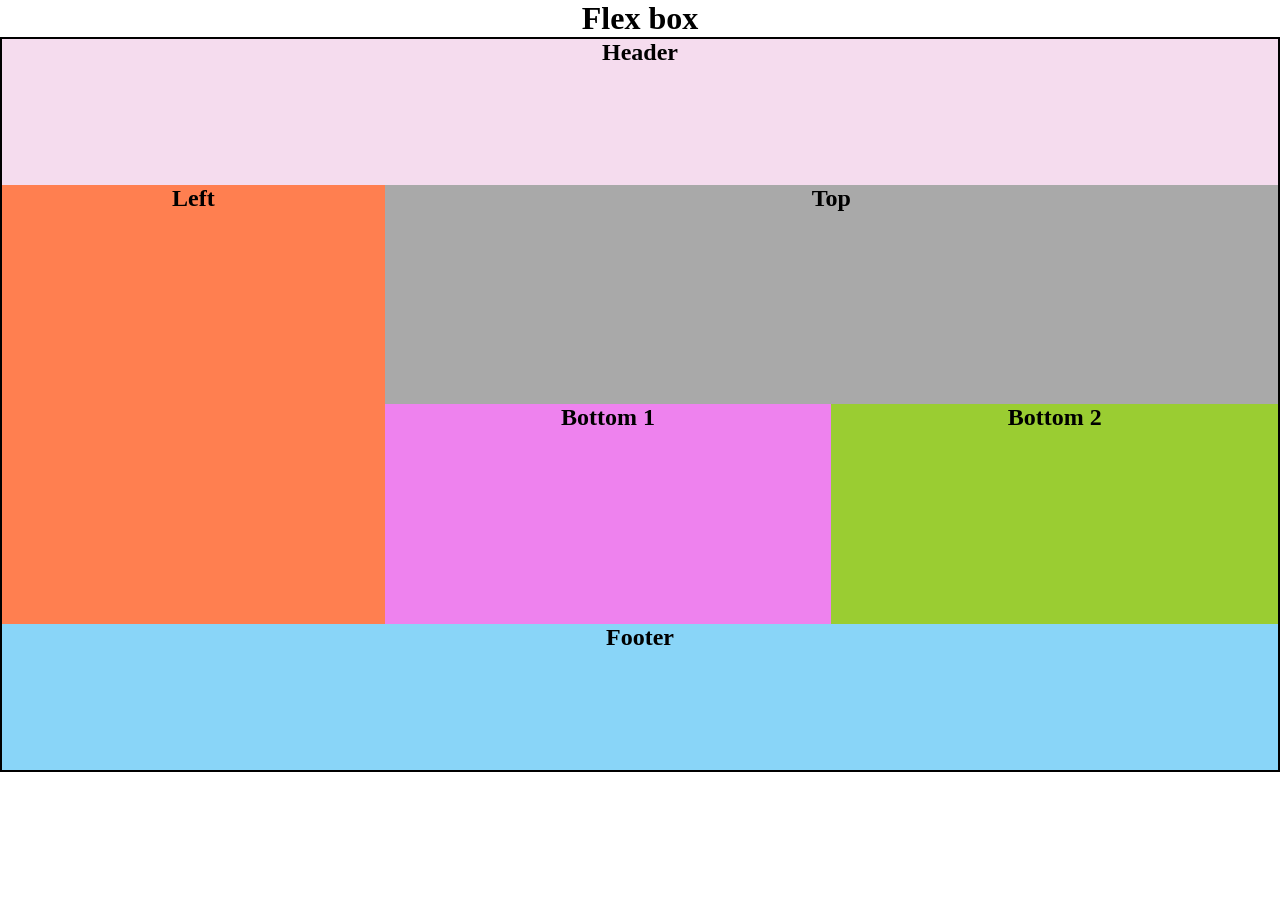
<file: assignment 3.html>
<!DOCTYPE html>
<html lang="en">
<head>
    <meta charset="UTF-8">
    <meta name="viewport" content="width=device-width, initial-scale=1.0">
    <title>Document</title>

<style>
    *{
        padding: 0;
        margin: 0;
        box-sizing: border-box;
    }
    .container{
        height: 735px;
        border: 2px solid black;
    }
        .header {
            height: 20%;
            background-color: rgb(245, 220, 238);
        }
        .center{
            height: 60%;
            display:flex;
            flex-direction: row;

        }
        .left{
            height: 100%;
            width: 30%;
            background-color: coral;
        }
        .right{
            height: 100%;
            width: 70%;
            flex-direction: row;
        }
          .top{
            height: 50%;
            background-color: darkgrey;
        }
        .bottom{
            height: 50%;
            display:flex;

        }
            .b1{
                height: 100%;
                width: 50%;
                background-color: violet;
            }
             .b2{
                height: 100%;
                width: 50%;
                background-color: yellowgreen;
            }
        .footer{
            height: 20%;
            background-color: rgb(137, 213, 248);
        }

</style>
    </head>

<body>
    <h1 align="center">Flex box</h1>
    <div class="container">
        <div class="header"><H2 align="center">Header</H2></div>
            <div class="center">
                <div class="left"><H2 align="center">Left</H2></div>
                 <div class="right">
                    <div class="top"><H2 align="center">Top</H2></div>
                    <div class="bottom">
                        <div class="b1"><H2 align="center">Bottom 1</H2></div>
                        <div class="b2"><H2 align="center">Bottom 2</H2></div>
                    
                        </div>

                    </div>
                </div>
                <div class="footer"><H2 align="center">Footer</H2></div>
            </div>
        
    </div>
</body>
</html>
</file>
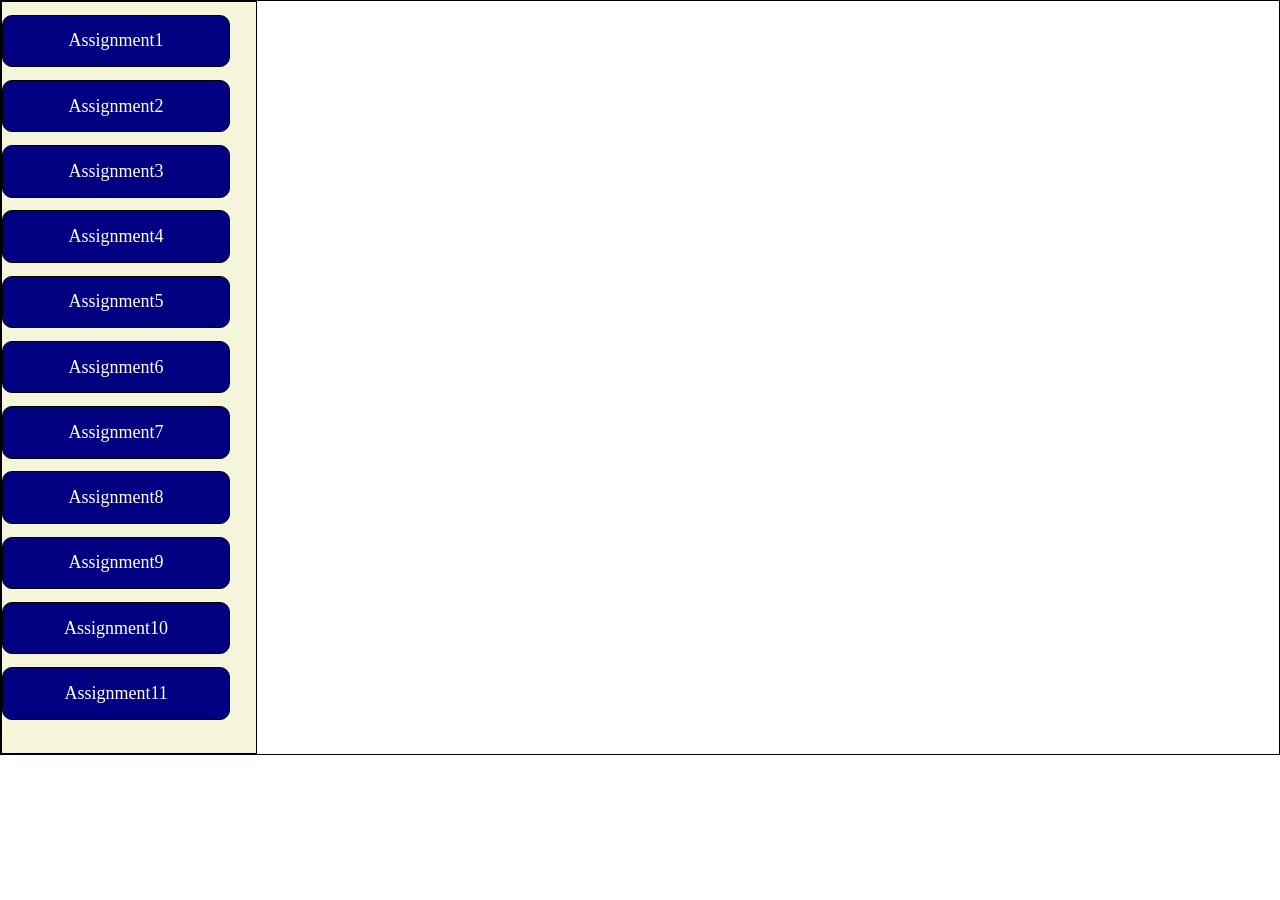
<file: assignment7.html>
<!DOCTYPE html>
<html lang="en">
<head>
    <meta charset="UTF-8">
    <meta name="viewport" content="width=device-width, initial-scale=1.0">
    <title>Document</title>
    <style>
        *{
            margin: 0;
            padding: 0%;
            box-sizing: border-box;
        }
        .box{
            height: 755px;
            border: 1px solid black;
            display: flex;
        }
        .left{
            height: 100%;
            width: 20%;
            border: 1px solid black;
            background-color: beige;
        }
        .button{
            height: 7%;
            width: 90%;
            border: 1px solid black;
            border-radius: 10px;
            text-transform: capitalize;
            margin-top: 5%;
            background-color: navy;
            display: flex;
            align-items: center;
            justify-content: center;
        }
        a{
            text-decoration: none;
            color: white;
            font-size: large;
            /* margin-top: 5%; */
        }
       a:hover{
            transform: scale(1.2);
            text-decoration: underline 1px black;
            font-size: x-large;
        }
        .right{
            height: 100%;
            width: 80%;
        }
    </style>
</head>
<body>
    <div class="box">
        <div class="left">
<div class="button">
    <a href="assignment 1/assingment 1.html" target="Assign">assignment1</a>
</div>
<div class="button">
    <a href="assingment 2 newspaper..html"target="Assign">assignment2</a>
</div>
<div class="button">
    <a href="assignment 3.html" target="Assign">assignment3</a>
</div>
<div class="button">
    <a href="Assignment 4/Assignment4.html" target="Assign">assignment4</a>
</div>
<div class="button">
    <a href="Assignment5/assignment5.html" target="Assign">assignment5</a>
</div>
<div class="button">
    <a href="assignment6/aboutus.html" target="Assign">assignment6</a>
</div>
<div class="button">
    <a href="assignment7.html" target="Assign">assignment7</a>
</div>
<div class="button">
    <a href="assignment8.html" target="Assign">assignment8</a>
</div>
<div class="button">
    <a href="Assignment9.html" target="Assign">assignment9</a>
</div>
<div class="button">
    <a href="assignment10.html" target="Assign">assignment10</a>
</div>
<div class="button">
    <a href="Assignment11.html"  target="Assign">assignment11</a>
</div>
        </div>
        <div class="right">
            <iframe src="" frameborder="0" height="100%" width="100%" name="Assign"></iframe>
        </div>
    </div>
</body>
</html>
</file>
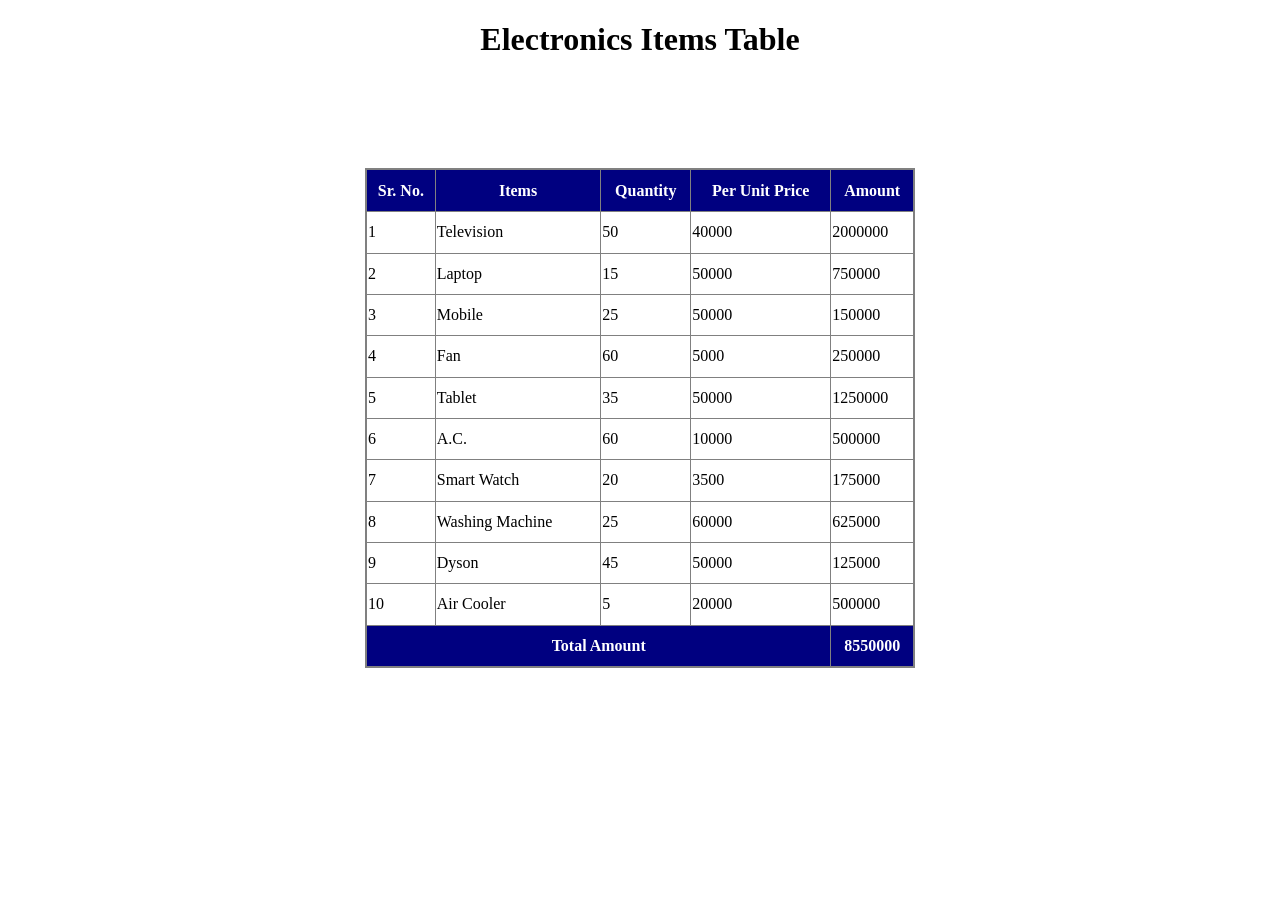
<file: assignment8.html>
<!DOCTYPE html>
<html lang="en">
<head>
    <meta charset="UTF-8">
    <meta name="viewport" content="width=device-width, initial-scale=1.0">
    <title>Document</title>
    <style>
        
        table{
            border-collapse: collapse;
            text-transform: capitalize;
            margin: auto;
            border: 2px solid grey ;
            margin-top: 110px;
            width: 550px;
            height: 500px;
        }
        tr:hover{
            background-color: lightblue;
        }
        th{
            background-color: navy;
            color: white;
        }
    </style>
</head>
<body>
    <h1 align="center">Electronics Items Table</h1>
    <div class="table">
    <TH>
        <table border="1px">
            <tr>
                <th>sr. no.</th>
                <th>items</th>
                <th>quantity</th>
                <th>per unit price</th>
                <th>amount</th>
            </tr>
            <tr>
                <td>1</td>
                <td>television</td>
                <td>50</td>
                <td>40000</td>
                <td>2000000</td>
            </tr>
            <tr>
                <td>2</td>
                <td>laptop</td>
                <td>15</td>
                <td>50000</td>
                <td>750000</td>
            </tr>
            <tr>
                <td>3</td>
                <td>mobile</td>
                <td>25</td>
                <td>50000</td>
                <td>150000</td>
            </tr>
            <tr>
                <td>4</td>
                <td>fan</td>
                <td>60</td>
                <td>5000</td>
                <td>250000</td>
            </tr>
            <tr>
                <td>5</td>
                <td>tablet</td>
                <td>35</td>
                <td>50000</td>
                <td>1250000</td>
            </tr>
            <tr>
                <td>6</td>
                <td>a.c.</td>
                <td>60</td>
                <td>10000</td>
                <td>500000</td>
            </tr>
            <tr>
                <td>7</td>
                <td>smart watch</td>
                <td>20</td>
                <td>3500</td>
                <td>175000</td>
            </tr>
            <tr>
                <td>8</td>
                <td>washing machine</td>
                <td>25</td>
                <td>60000</td>
                <td>625000</td>
            </tr>
            <tr>
                <td>9</td>
                <td>dyson</td>
                <td>45</td>
                <td>50000</td>
                <td>125000</td>
            </tr>
            <tr>
                <td>10</td>
                <td>air cooler</td>
                <td>5</td>
                <td>20000</td>
                <td>500000</td>
            </tr>
            <th colspan="4">total amount</th>
            <th>8550000</th>
        </table>
    </TH>
    </div>
</body>
</html>
</file>
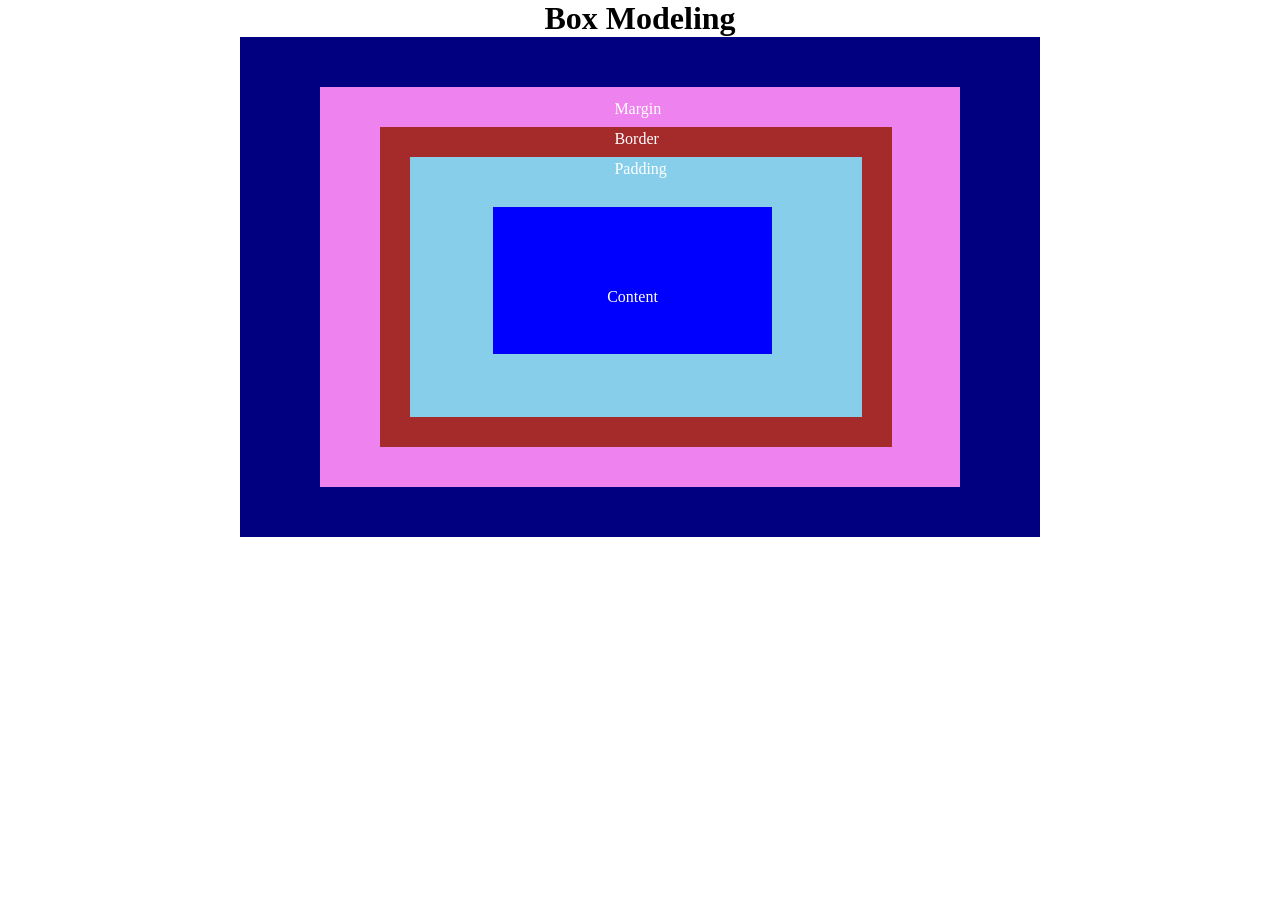
<file: Assignment9.html>
<!DOCTYPE html>
<html lang="en">
<head>
    <meta charset="UTF-8">
    <meta name="viewport" content="width=device-width, initial-scale=1.0">
    <title>Document</title>
    <style>
        body{
            height: 100vh;
            /* display: flex;
            justify-content: center;
            align-items: center; */
        }
        .box{
            margin: auto;
            /* margin-top: 100px; */
            height: 500px;
            width: 800px;
            background-color: navy;
            display: flex;
            justify-content: center;
            align-items: center;
            
        }
        .box1{
            height: 80%;
            width: 80%;
            background-color: violet;
        }
        .box2{
            height: 80%;
            width: 80%;
            background-color:skyblue;
            border: 30px solid brown;
            margin: 40px 0px 40px 60px;
            padding: 50px 0px 0px 80px ;
        }
         .box3{
            height: 70%;
            width: 75%;
            color: white;
            text-align: center;
            line-height: 180px;
            background-color:blue;
            margin: auto;
            margin-right: 90px;
        }
        *{
            margin: 0;
            padding: 0;
            box-sizing: border-box;
        }
        .margin,.border,.padding{ 
            position: absolute;
            left: 48%;
            color: white;
        }
        .margin{
            top: 100px;
        }
        .border{
            top: 130px;
        }
        .padding{
            top: 160px;
        }
        
</style>
</head>
<body>
    <h1 align="center">
        Box Modeling
    </h1>
    <div class="box">
        <div class="box1">
            <div class="margin">Margin</div>
            <div class="box2">
                <div class="border">Border</div>
                <div class="padding">Padding</div>
                <div class="box3">Content</div>
            </div>
        </div>
    </div>
</body>
</html>
</file>
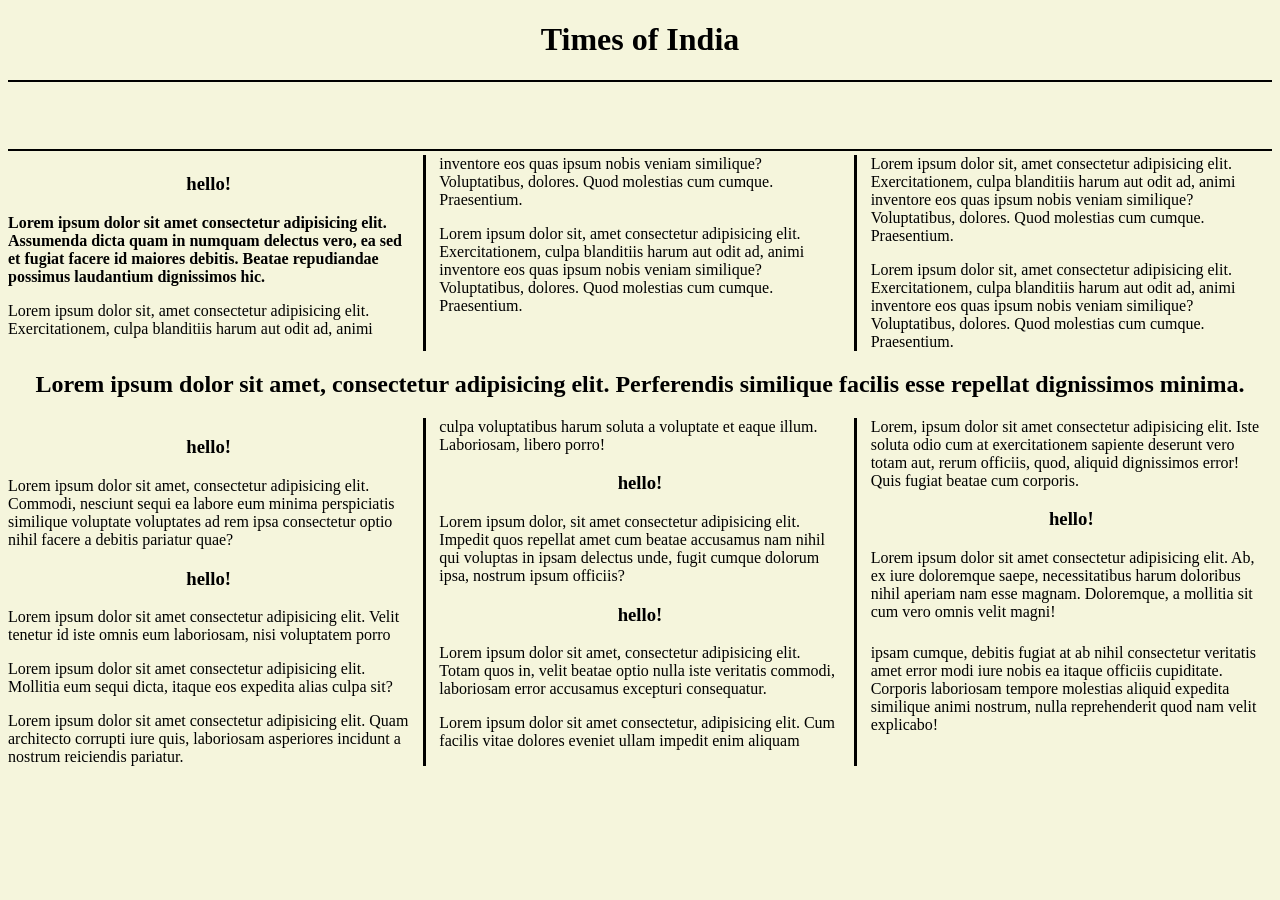
<file: assingment 2 newspaper..html>
<!DOCTYPE html>
<html lang="en">
<head>
    <meta charset="UTF-8">
    <meta name="viewport" content="width=device-width, initial-scale=1.0">
    <title>Document</title>
</head>
<style>
    h1 ,h2{
        text-align: center;
    }
    .three{
        column-count: 3;
        column-rule: 3px solid black;
    }
    body{
        background-color: beige;
          }
    marquee{
        border-top: 2px solid black;
        border-bottom: 2px solid black;
    }
    .a{
        column-count: 3;
        column-rule: 3px solid black;
    }
    .b{
        column-count: 3;
        column-rule: 3px solid black;
    }
    *{
        column-gap: 30px;
    }
    h3{
        text-align: center;
    }


</style>
<body>      
    <h1>Times of India</h1>
    <marquee behavior="" direction=""><h2>Latest Updated News Date : 28/07/26 </h2></marquee>
    <div class="three">
         <h3>hello! </h3>
        <p><b>Lorem ipsum dolor sit amet consectetur adipisicing elit. Assumenda dicta quam in numquam delectus vero, ea sed et fugiat facere id maiores debitis. Beatae repudiandae possimus laudantium dignissimos hic.</b></p>
        <p>Lorem ipsum dolor sit, amet consectetur adipisicing elit. Exercitationem, culpa blanditiis harum aut odit ad, animi inventore eos quas ipsum nobis veniam similique? Voluptatibus, dolores. Quod molestias cum cumque. Praesentium.</p>
         <p>Lorem ipsum dolor sit, amet consectetur adipisicing elit. Exercitationem, culpa blanditiis harum aut odit ad, animi inventore eos quas ipsum nobis veniam similique? Voluptatibus, dolores. Quod molestias cum cumque. Praesentium.</p>
         <p>Lorem ipsum dolor sit, amet consectetur adipisicing elit. Exercitationem, culpa blanditiis harum aut odit ad, animi inventore eos quas ipsum nobis veniam similique? Voluptatibus, dolores. Quod molestias cum cumque. Praesentium.</p>
         <p>Lorem ipsum dolor sit, amet consectetur adipisicing elit. Exercitationem, culpa blanditiis harum aut odit ad, animi inventore eos quas ipsum nobis veniam similique? Voluptatibus, dolores. Quod molestias cum cumque. Praesentium.</p>
         </div> 
         <div>
            <h2>Lorem ipsum dolor sit amet, consectetur adipisicing elit. Perferendis similique facilis esse repellat dignissimos minima.</h2>
         </div>
         <div class="a">
           <h3>hello! </h3>
                <p>Lorem ipsum dolor sit amet, consectetur adipisicing elit. Commodi, nesciunt sequi ea labore eum minima perspiciatis similique voluptate voluptates ad rem ipsa consectetur optio nihil facere a debitis pariatur quae?</p>
          <h3>hello! </h3><p>Lorem ipsum dolor sit amet consectetur adipisicing elit. Velit tenetur id iste omnis eum laboriosam, nisi voluptatem porro culpa voluptatibus harum soluta a voluptate et eaque illum. Laboriosam, libero porro!</p>
         <h3>hello! </h3><p>Lorem ipsum dolor, sit amet consectetur adipisicing elit. Impedit quos repellat amet cum beatae accusamus nam nihil qui voluptas in ipsam delectus unde, fugit cumque dolorum ipsa, nostrum ipsum officiis?</p></p>
    <h3>hello! </h3> <p>Lorem, ipsum dolor sit amet consectetur adipisicing elit. Iste soluta odio cum at exercitationem sapiente deserunt vero totam aut, rerum officiis, quod, aliquid dignissimos error! Quis fugiat beatae cum corporis.</p>
   <h3>hello! </h3>  <p>Lorem ipsum dolor sit amet consectetur adipisicing elit. Ab, ex iure doloremque saepe, necessitatibus harum doloribus nihil aperiam nam esse magnam. Doloremque, a mollitia sit cum vero omnis velit magni!</p></div>
    
<div class="b">
    <p>Lorem ipsum dolor sit amet consectetur adipisicing elit. Mollitia eum sequi dicta, itaque eos expedita alias culpa sit?</p>
    <p>Lorem ipsum dolor sit amet consectetur adipisicing elit. Quam architecto corrupti iure quis, laboriosam asperiores incidunt a nostrum reiciendis pariatur.</p>
    <p>Lorem ipsum dolor sit amet, consectetur adipisicing elit. Totam quos in, velit beatae optio nulla iste veritatis commodi, laboriosam error accusamus excepturi consequatur.</p>
    <p>Lorem ipsum dolor sit amet consectetur, adipisicing elit. Cum facilis vitae dolores eveniet ullam impedit enim aliquam ipsam cumque, debitis fugiat at ab nihil consectetur veritatis amet error modi iure nobis ea itaque officiis cupiditate. Corporis laboriosam tempore molestias aliquid expedita similique animi nostrum, nulla reprehenderit quod nam velit explicabo!</p>
</div>
</body>
</html>
</file>
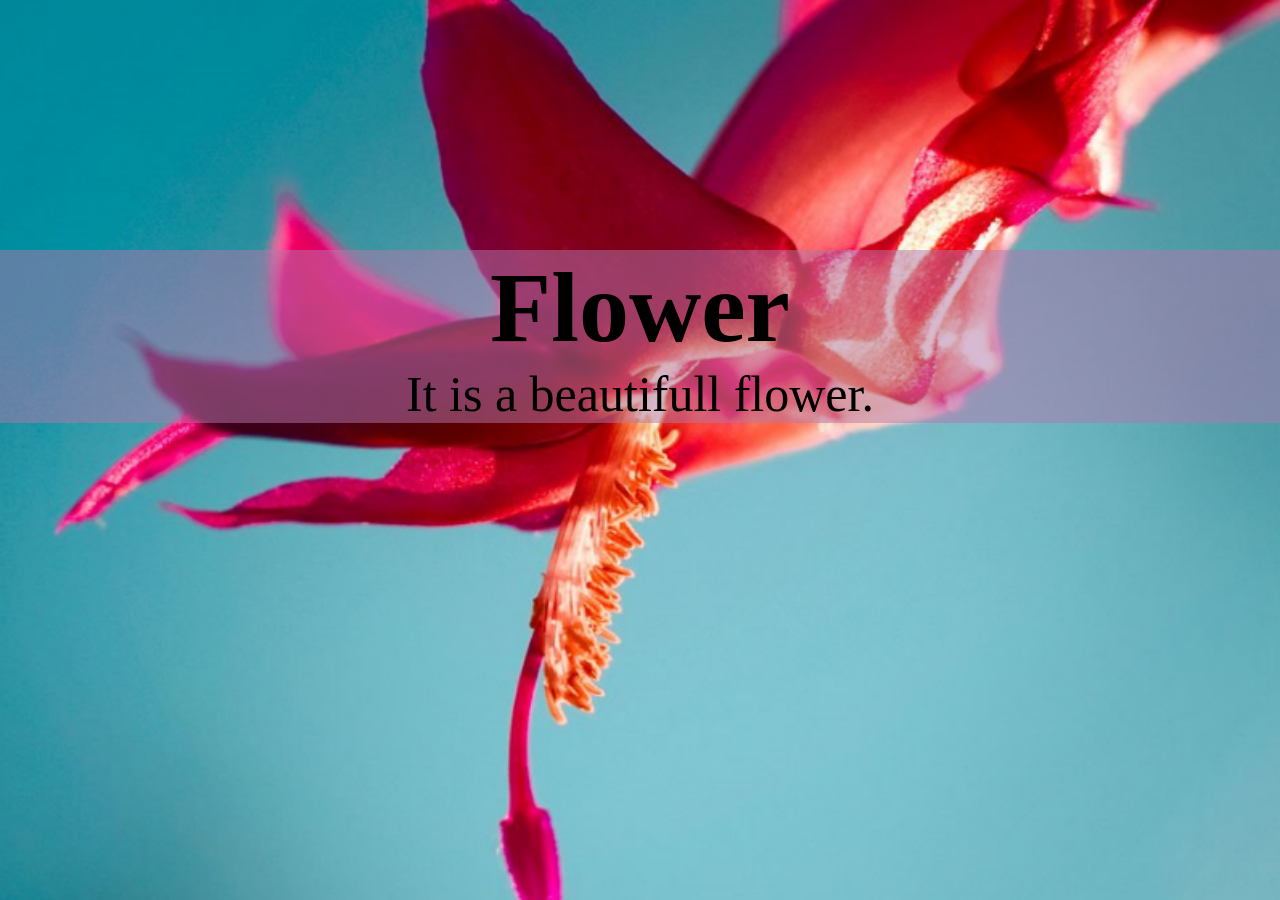
<file: assignment 1/assingment 1.html>
<!DOCTYPE html>
<html lang="en">
<head>
    <title>Document</title>
</head>
<style>
    body{
        background-image:url(flower.png) ;
        background-size: cover;
        margin-top: 250px;
        font-size: 50px;
    }
    *{
        margin: 0;
        padding: 0;
    }
    div{
        background-color:rgba(180, 120, 172, 0.505)
    }
</style>
<body>
    <div class="div">
        <h1 align="center">Flower</h1>
             <p align="center">
        It is a beautifull flower.
             </p></div>
     
</body>
</html>
</file>
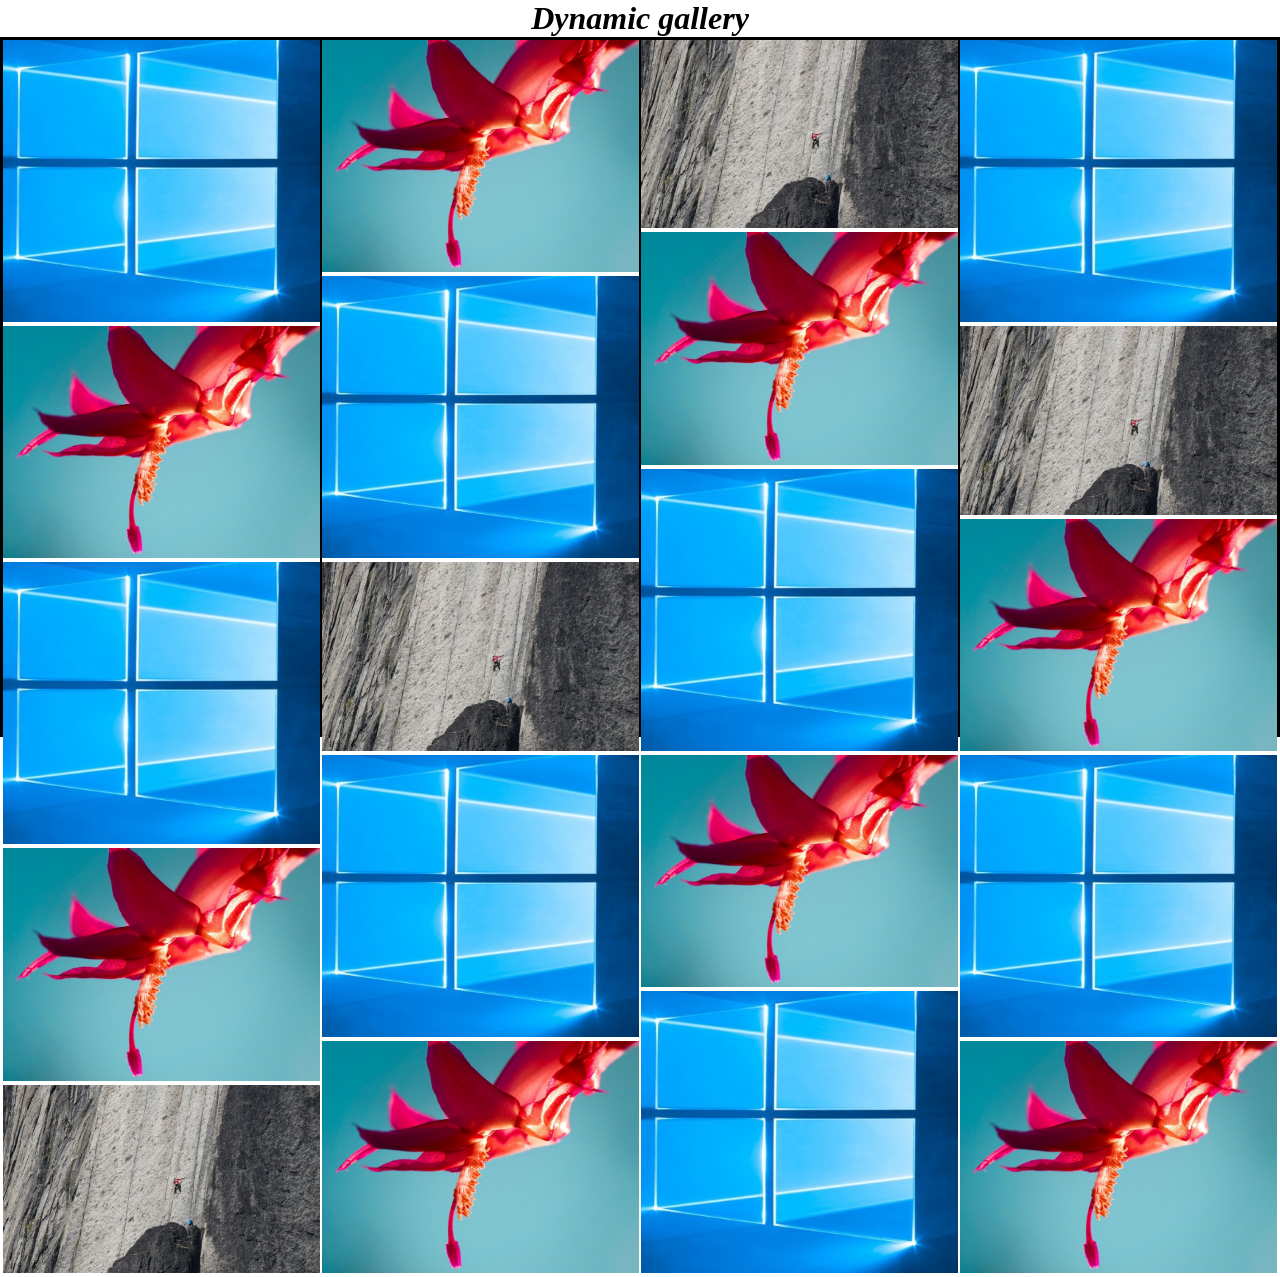
<file: Assignment 4/Assignment4.html>
<!DOCTYPE html>
<html lang="en">
<head>
    <meta charset="UTF-8">
    <meta name="viewport" content="width=device-width, initial-scale=1.0">
    <title>Document</title>
    <style>
        *{
            padding: 0;
            margin: 0;
            box-sizing: border-box;
        }
        .con{
            height: 700px;
            border: 2px solid black;
            display: flex; 
              }

              .box{
                height: 100%;
                flex: 30%;
                border: 1px solid black;
              }
              img{
                width: 100%;
              }
    </style>
</head>
<body> <h1 align="center" ><i>Dynamic gallery</i></h1>
    <div class="con">
        <div class="box">
            <img src="Annotation.png" alt="">
            <img src="flower.png" alt="">
            <img src="Annotation.png" alt="">
            <img src="flower.png" alt="">
            <img src="Image1.png" alt="">
        </div>
        <div class="box"> 
            <img src="flower.png" alt="">
            <img src="Annotation.png" alt="">
            <img src="Image1.png" alt="">
            <img src="Annotation.png" alt="">
            <img src="flower.png" alt=""></div>
        <div class="box">
            <img src="Image1.png" alt="">
            <img src="flower.png" alt="">
            <img src="Annotation.png" alt="">
            <img src="flower.png" alt="">
            <img src="Annotation.png" alt="">
        </div>
         <div class="box">
             <img src="Annotation.png" alt="">
             <img src="Image1.png" alt="">
             <img src="flower.png" alt="">
            <img src="Annotation.png" alt="">
            <img src="flower.png" alt="">
        </div>
</body>
</html>
</file>
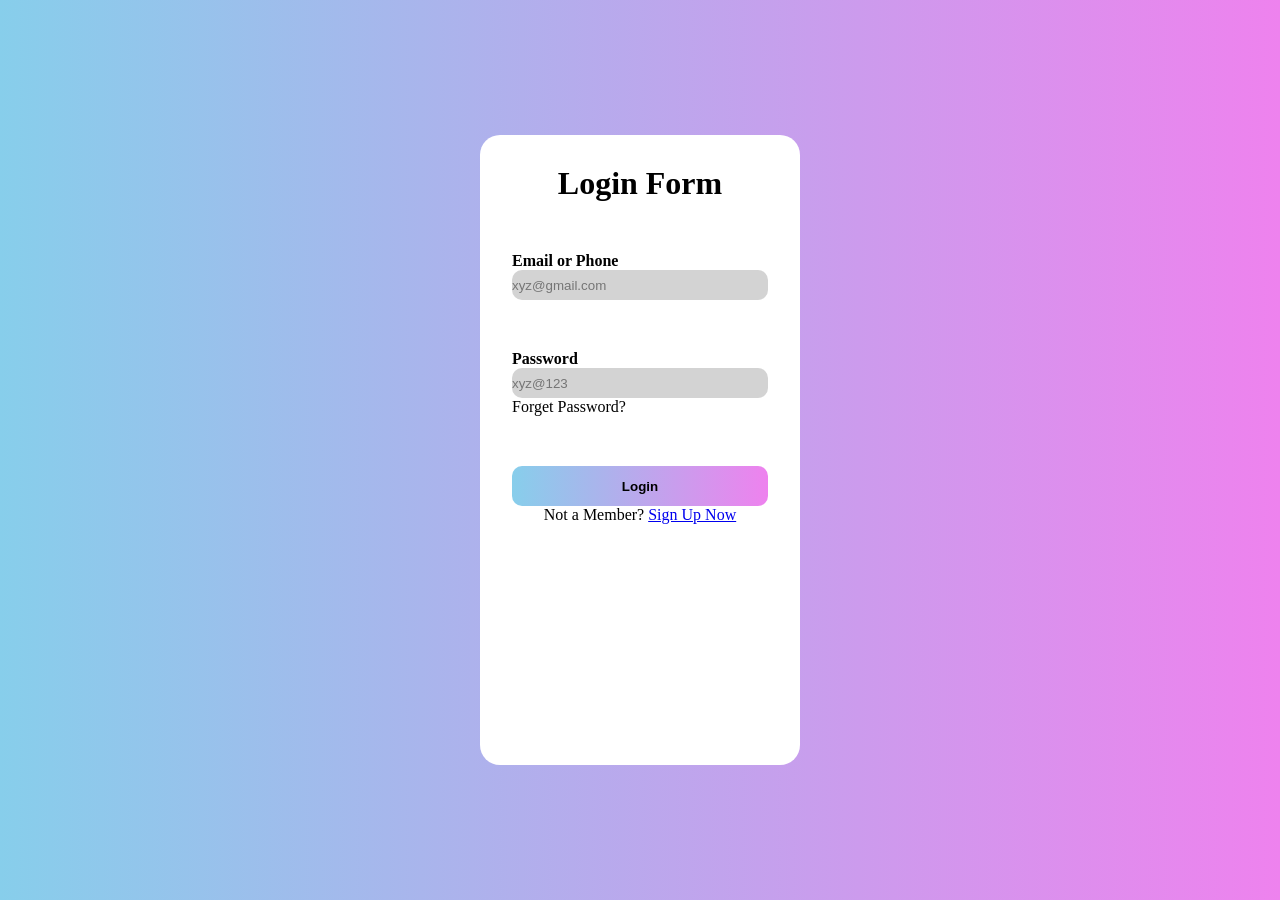
<file: assignment10/assignment10.html>
<!DOCTYPE html>
<html lang="en">
<head>
    <meta charset="UTF-8">
    <meta name="viewport" content="width=device-width, initial-scale=1.0">
    <title>Document</title>
    <style>
        *{
            padding: 0;
            margin: 0;
            box-sizing: border-box;
        }
        .con{
            height: 100vh;
            background: linear-gradient(90deg, skyblue, violet);
            display: flex;
            align-items: center;
            justify-content: center;
        }
        form{
            height: 70%;
            width: 25%;
            background-color: white;
            border-radius: 20px;
        }
        .user,.password,.login{
            /* border: 1px solid black; */
            width: 80%;
            margin: auto;
            margin-top: 50px;
        }
        input{
            width: 100%;
            height: 30px;
            background-color: lightgray;
            border: none;
            border-radius: 10px;
        }
        button{
            height: 40px;
            width: 100%;
            background: linear-gradient(90deg, skyblue, violet);
            border: none;
            color: black;
            border-radius: 10px;
        }
        h1{
            margin-top: 30px;
        }
    </style>
</head>
<body>
    <div class="con">
        <form action="">
            <h1 align="center"><b>Login Form</b></h1>
            <div class="user">
                <label for=""><b>Email or Phone</b></label>
                <input type="email" placeholder="xyz@gmail.com">
            </div>
            <div class="password">
                <label for=""><b>Password</b></label>
                <input type="password" placeholder="xyz@123">
                <p>Forget Password?</p>
            </div>
            <div class="login">
                <button><b>Login</b></button>
                <p align="center">Not a Member? <a href="sign-up.html">Sign Up Now</a></p>
            </div>
        </form>
    </div>
</body>
</html>
</file>
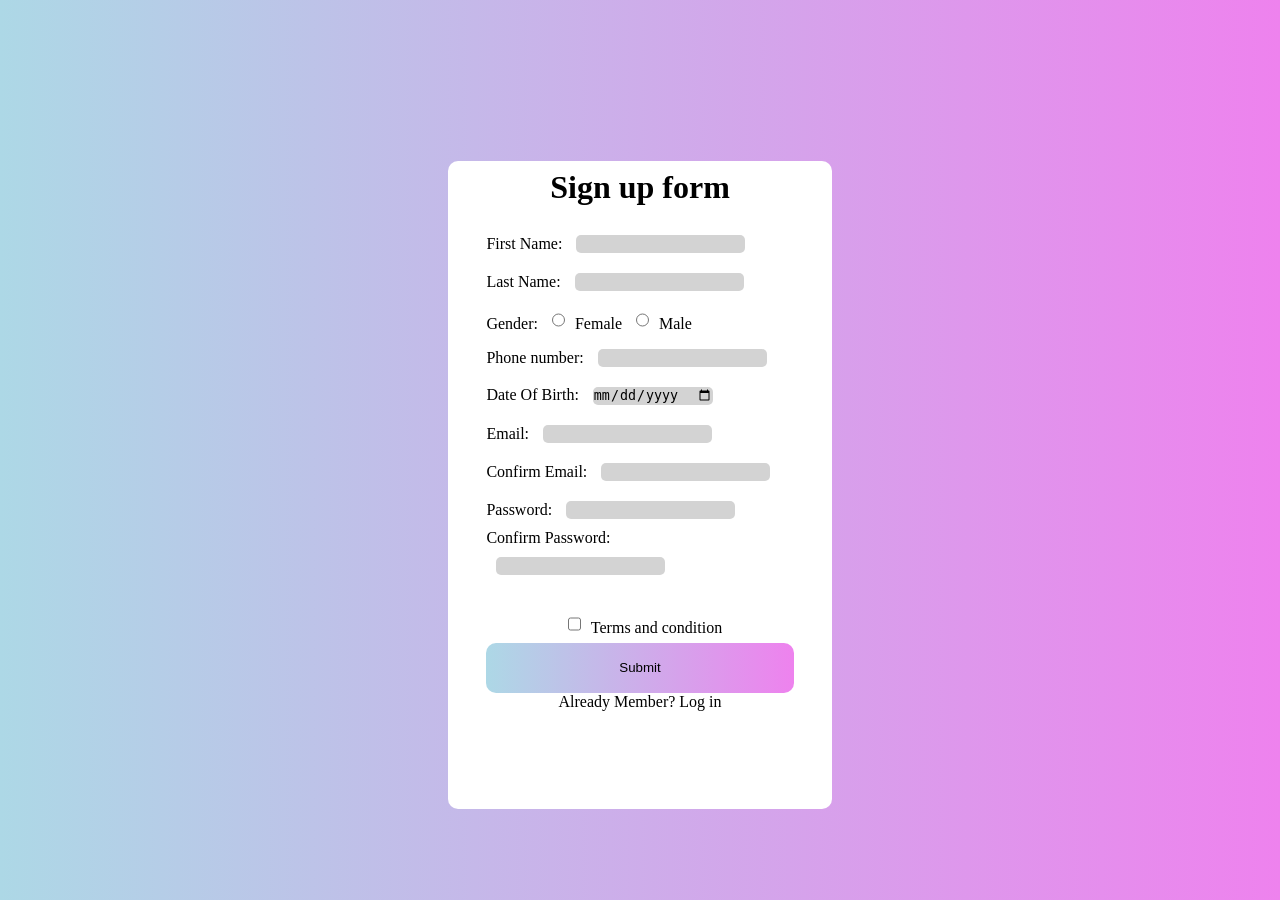
<file: assignment10/sign-up.html>
<!DOCTYPE html>
<html lang="en">
<head>
    <meta charset="UTF-8">
    <meta name="viewport" content="width=device-width, initial-scale=1.0">
    <title>Document</title>
    <style>
        *{
            padding: 0;
            margin: 0;
            box-sizing: border-box;
        }
        .box{
            height:100vh;
            display: flex;
            justify-content: center;
            align-items: center;
            background :linear-gradient(90deg,lightblue,violet) ;
        }
        form{
            height: 72%;
            width: 30%;
            margin-top: 70px;
            background-color: white;
            border-radius: 10px;
        }
        .input{
            width: 80%;
            /* height: 70%; */
            margin: auto;
            margin-top: 5%;
            /* border: 1px solid black; */
            
        }
        input{
            margin: 10px;
            border-radius: 5px;
            background-color: lightgray;
            border: none;
            height: 18px;
        }
        .button{
            margin: auto;
            width: 80%;
            margin-top: 20px;
            text-align: center;
        }
        button{
            background: linear-gradient(90deg,lightblue,violet);
            /* margin-top: 10px; */
            /* margin-left: 55px; */
            height: 50px;
            width: 100%;
            border-radius: 10px;
            border: none;
        }
        h1{
            margin-top: 2%;
        }
        a{
            color: black;
            text-decoration: none;
        }
    </style>
</head>
<body>
    <div class="box">
        <form action="">
            <h1 align="center">Sign up form</h1>
            <div class="input">
                <label for="">First Name:</label>
                <input type="text"><br>
                <label for="">Last Name:</label>
                <input type="text"><br>
                <label for="">Gender:</label>
                <input type="radio" name="gen">Female
                <input type="radio" name="gen">Male <br>
                <label for="">Phone number:</label>
                <input type="tel"><br>
                <label for="">Date Of Birth:</label>
                <input type="date"><br>
                <label for="">Email:</label>
                <input type="email"><br>
                <label for="">Confirm Email:</label>
                <input type="email"><br>
                <label for="">Password:</label>
                <input type="password"><br>
                <label for="">Confirm Password:</label>
                <input type="password"><br>
            </div>
            <div class="button">
                <input type="checkbox">Terms and condition <br>
                <button>Submit</button>
                <p align="center">Already Member?<a href="assignment10.html"> Log in</a></p>
            </div>
        </form>
    </div>
</body>
</html>
</file>
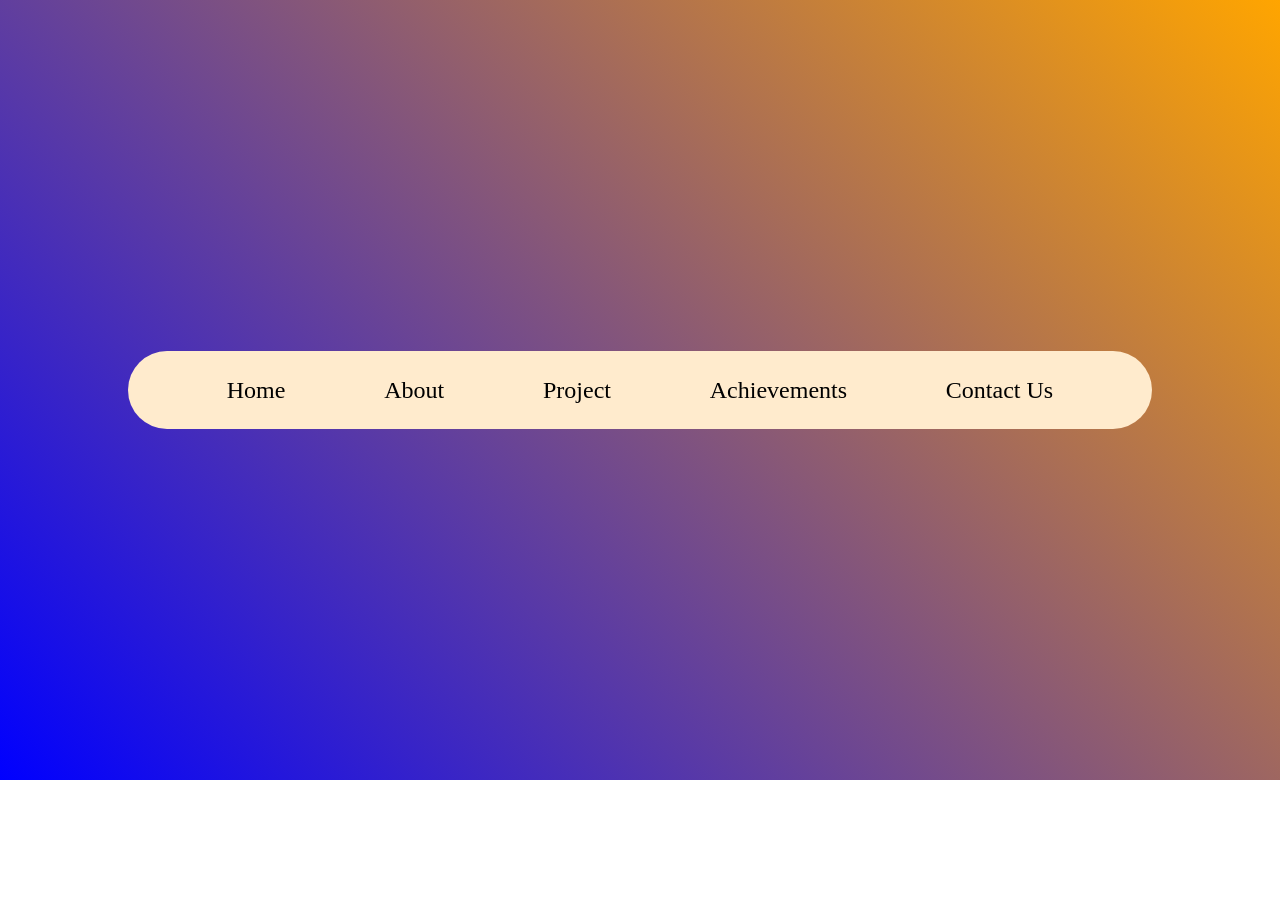
<file: assignment6/aboutus.html>
<!DOCTYPE html>
<html lang="en">
<head>
    <meta charset="UTF-8">
    <meta name="viewport" content="width=device-width, initial-scale=1.0">
    <title>Document</title>
    <style>
        *{
            margin: 0;
            padding: 0%;
            box-sizing: border-box;
        }
        .box{
            height: 780px;
            background: linear-gradient(45deg,blue,orange);
            display: flex;
            justify-content: center;
            align-items: center;
        }
        ul{
            list-style-type: none;
            display: flex;
            height: 10%;
            width: 80%;
            background-color: blanchedalmond;
            border-radius: 50px;
            align-items: center;
            justify-content:space-evenly;
        }
        a{
            color: black;
            text-decoration: none;
            text-transform: capitalize;
            font-size: x-large;
        }
        li:hover{
            transform: scale(1.2);
            text-decoration: underline 1px black;

        }
    </style>
</head>
<body>
    <div class="box">
        <ul>
            <li><a href="home.html">home</a></li>
            <li><a href="aboutus.html">about</a></li>
            <li><a href="project.html">project</a></li>
            <li><a href="achievements.html">achievements</a></li>
            <li><a href="contactus.html">contact us</a></li>
        </ul>
    </div>
</body>
</html>
</file>
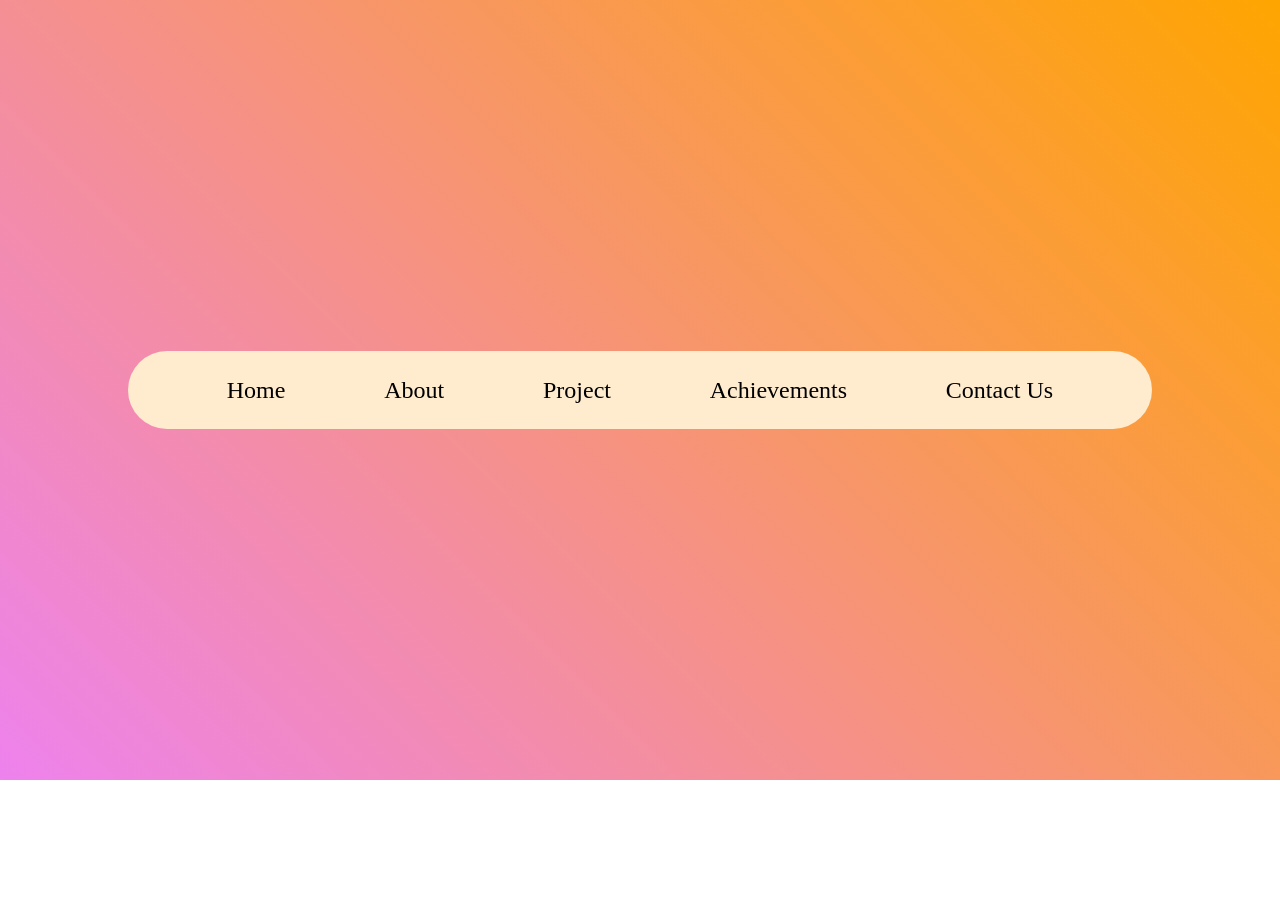
<file: assignment6/achievements.html>
<!DOCTYPE html>
<html lang="en">
<head>
    <meta charset="UTF-8">
    <meta name="viewport" content="width=device-width, initial-scale=1.0">
    <title>Document</title>
    <style>
        *{
            margin: 0;
            padding: 0%;
            box-sizing: border-box;
        }
        .box{
            height: 780px;
            background: linear-gradient(45deg,violet,orange);
            display: flex;
            justify-content: center;
            align-items: center;
        }
        ul{
            list-style-type: none;
            display: flex;
            height: 10%;
            width: 80%;
            background-color: blanchedalmond;
            border-radius: 50px;
            align-items: center;
            justify-content:space-evenly;
        }
        a{
            color: black;
            text-decoration: none;
            text-transform: capitalize;
            font-size: x-large;
        }
        li:hover{
            transform: scale(1.2);
            text-decoration: underline 1px black;

        }
    </style>
</head>
<body>
    <div class="box">
        <ul>
            <li><a href="home.html">home</a></li>
            <li><a href="aboutus.html">about</a></li>
            <li><a href="project.html">project</a></li>
            <li><a href="achievements.html">achievements</a></li>
            <li><a href="contactus.html">contact us</a></li>
        </ul>
    </div>
</body>
</html>
</file>
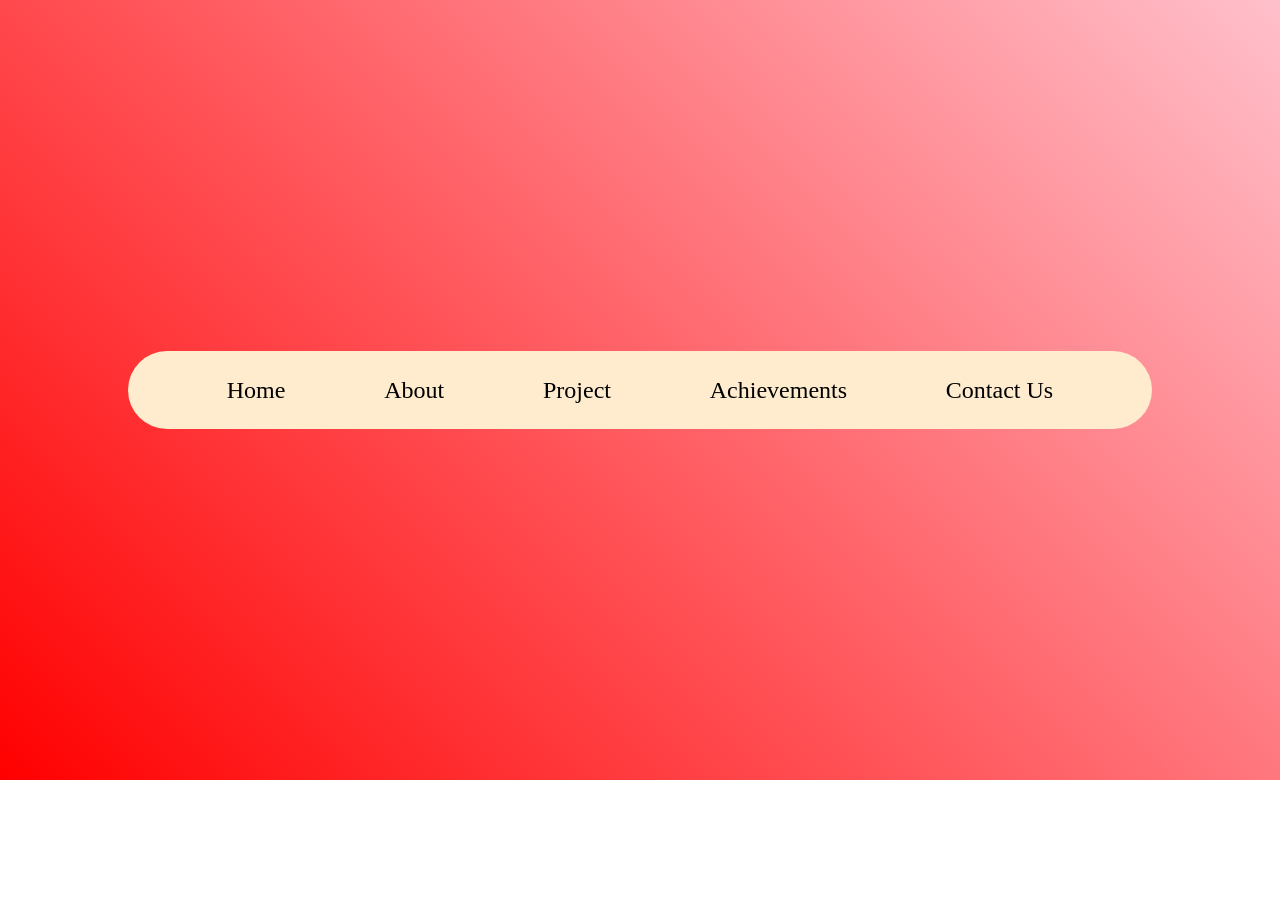
<file: assignment6/contactus.html>
<!DOCTYPE html>
<html lang="en">
<head>
    <meta charset="UTF-8">
    <meta name="viewport" content="width=device-width, initial-scale=1.0">
    <title>Document</title>
    <style>
        *{
            margin: 0;
            padding: 0%;
            box-sizing: border-box;
        }
        .box{
            height: 780px;
            background: linear-gradient(45deg,red,pink);
            display: flex;
            justify-content: center;
            align-items: center;
        }
        ul{
            list-style-type: none;
            display: flex;
            height: 10%;
            width: 80%;
            background-color: blanchedalmond;
            border-radius: 50px;
            align-items: center;
            justify-content:space-evenly;
        }
        a{
            color: black;
            text-decoration: none;
            text-transform: capitalize;
            font-size: x-large;
        }
        li:hover{
            transform: scale(1.2);
            text-decoration: underline 1px black;

        }
    </style>
</head>
<body>
    <div class="box">
        <ul>
            <li><a href="home.html">home</a></li>
            <li><a href="aboutus.html">about</a></li>
            <li><a href="project.html">project</a></li>
            <li><a href="achievements.html">achievements</a></li>
            <li><a href="contactus.html">contact us</a></li>
        </ul>
    </div>
</body>
</html>
</file>
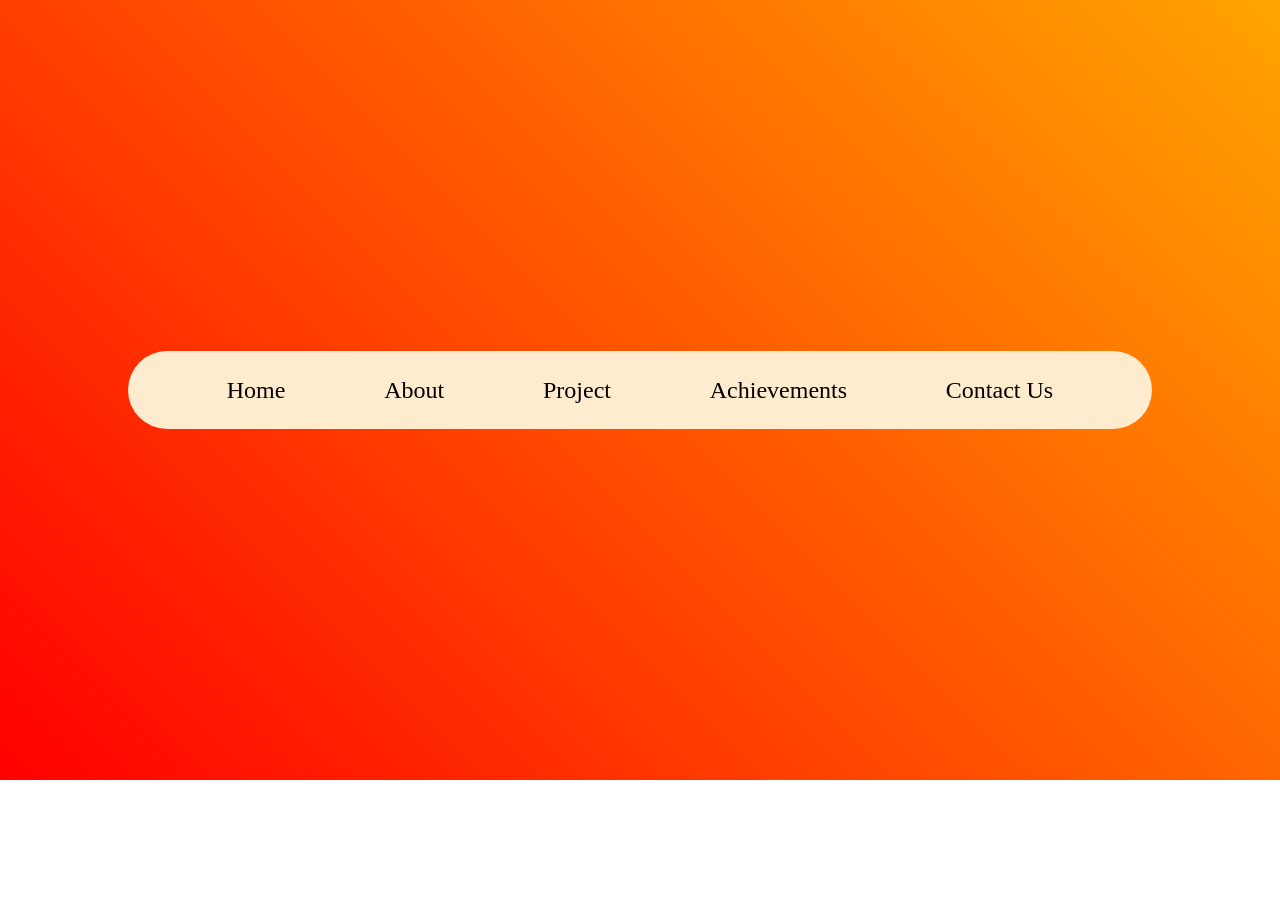
<file: assignment6/home.html>
<!DOCTYPE html>
<html lang="en">
<head>
    <meta charset="UTF-8">
    <meta name="viewport" content="width=device-width, initial-scale=1.0">
    <title>Document</title>
    <style>
        *{
            margin: 0;
            padding: 0%;
            box-sizing: border-box;
        }
        .box{
            height: 780px;
            background: linear-gradient(45deg,red,orange);
            display: flex;
            justify-content: center;
            align-items: center;
        }
        ul{
            list-style-type: none;
            display: flex;
            height: 10%;
            width: 80%;
            background-color: blanchedalmond;
            border-radius: 50px;
            align-items: center;
            justify-content:space-evenly;
        }
        a{
            color: black;
            text-decoration: none;
            text-transform: capitalize;
            font-size: x-large;
        }
        li:hover{
            transform: scale(1.2);
            text-decoration: underline 1px black;

        }
    </style>
</head>
<body>
    <div class="box">
        <ul>
            <li><a href="home.html">home</a></li>
            <li><a href="aboutus.html">about</a></li>
            <li><a href="project.html">project</a></li>
            <li><a href="achievements.html">achievements</a></li>
            <li><a href="contactus.html">contact us</a></li>
        </ul>
    </div>
</body>
</html>
</file>
